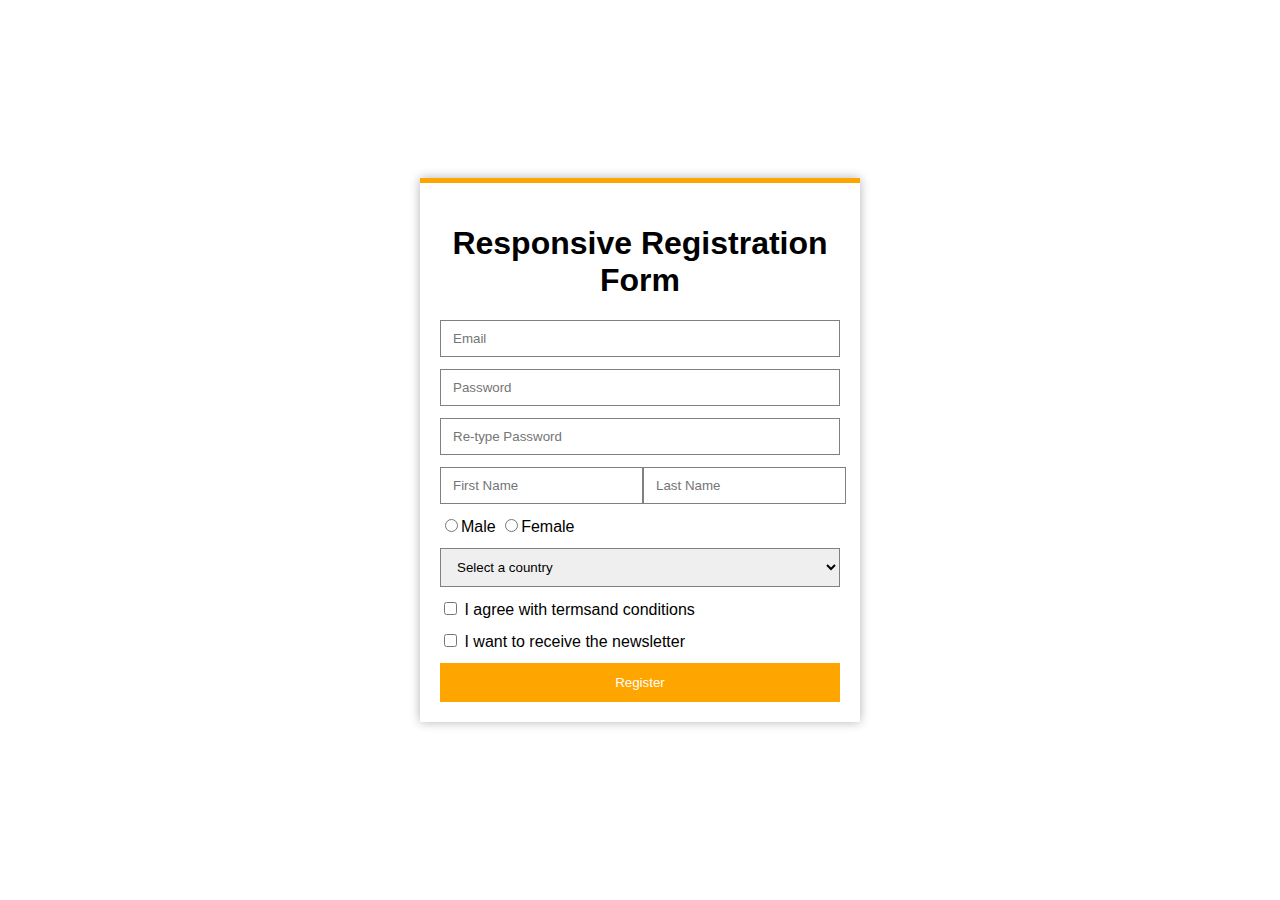
<file: index.html>
<!DOCTYPE html>
<html lang="en">

<head>
    <meta charset="UTF-8">
    <meta name="viewport" content="width=device-width, initial-scale=1.0">
    <title>Document</title>
    <link rel="stylesheet" href="style.css">
</head>

<body>
    <div class="container">
        <h1>Responsive Registration Form</h1>
        <form action="#">
            <input type="text" placeholder="Email">
            <input type="text" placeholder="Password">
            <input type="text" placeholder="Re-type Password">
            <div class="names">
                <input type="text" placeholder="First Name">
                <input type="text" placeholder="Last Name">
            </div>
            <div class="gender">
                <label for="male"><input name="gender" id="male" type="radio">Male</label>
                <label for="female"><input name="gender" id="female" type="radio">Female</label>
            </div>
            <select name="country">
                <option value="Select a country">Select a country</option>
                <option value="Azerbaijan">Azerbaijan</option>
                <option value="Russia">Russia</option>
                <option value="Germany">Germany</option>
                <option value="Canada">Canada</option>
                <option value="Switherland">Switherland</option>
            </select>
            <label for="checkbox1"><input id="checkbox1" type="checkbox"> I agree with termsand conditions</label>
            <label for="checkbox2"><input id="checkbox2" type="checkbox"> I want to receive the newsletter</label>
            <button>Register</button>
        </form>
    </div>
</body>

</html>
</file>
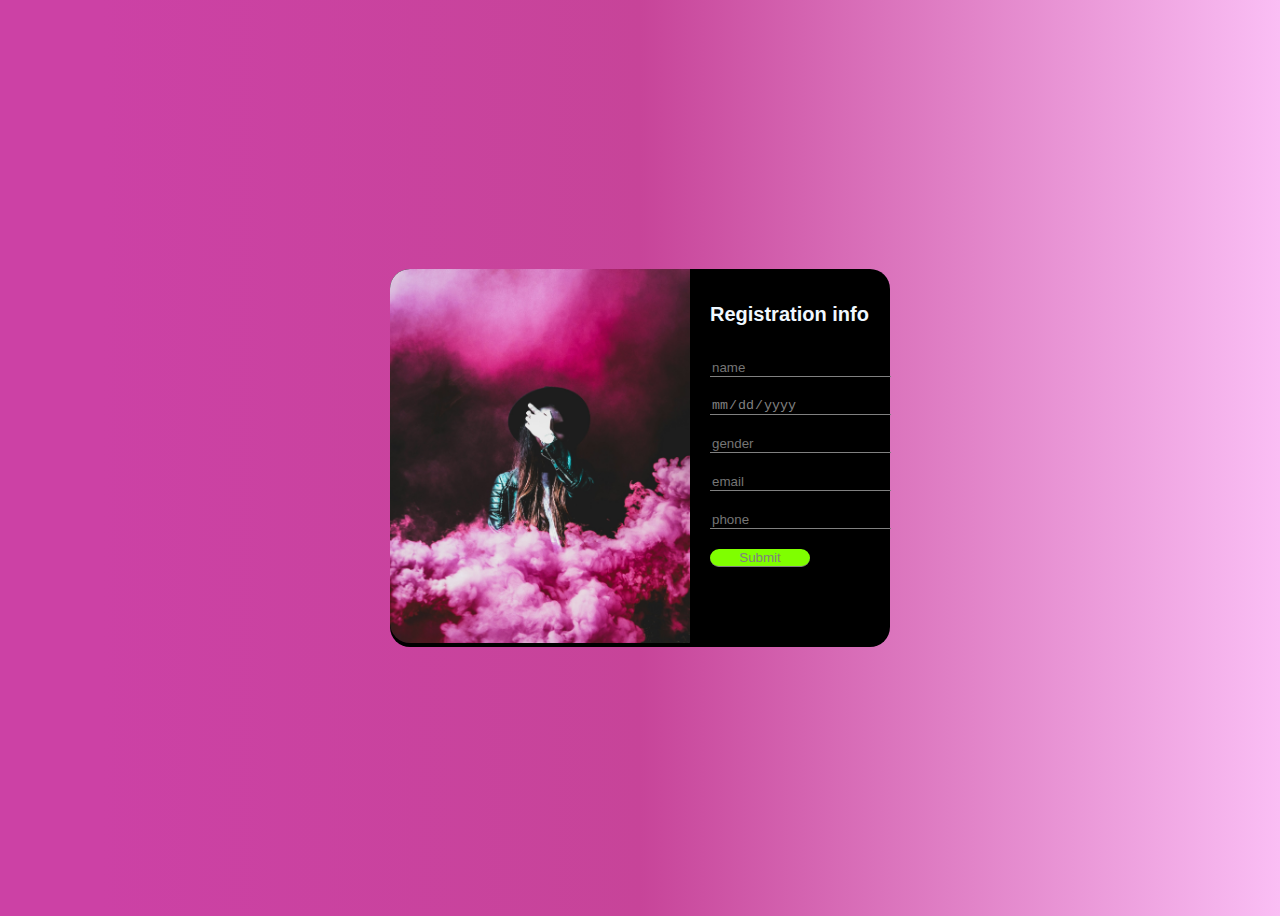
<file: input/index.html>
<!DOCTYPE html>
<html lang="en">
<head>
    <meta charset="UTF-8">
    <meta name="viewport" content="width=device-width, initial-scale=1.0">
    <title>Document</title>
    <link rel="stylesheet" href="style.css">
</head>
<body>
    <div class="container">
        <div class="imgdiv">
        <img src="/img/WhatsApp Image 2025-10-26 at 21.22.54_c28715e5.jpg" alt="Whatsapp">
        </div>
        <div class="input">
            <h1 style="color: aliceblue;">Registration info</h1>
            <input type="text" placeholder="name" >
            <input type="date" placeholder="Birthday">
            <input type="text" placeholder="gender">
            <input type="text" placeholder="email">
            <input type="text" placeholder="phone">
            <input type="submit" class="sent_btn" placeholder="submit">
        </div>

    </div>
</body>
</html>
</file>
<file: style.css>
body {
    margin: 0;
    padding: 0;
    display: flex;
    justify-content: center;
    align-items: center;
    height: 100vh;
    overflow: hidden;
    font-family: Arial, Helvetica, sans-serif;
}

h1 {
    text-align: center; 
}

.container {
    display: flex;
    width: 400px;
    border-top: 5px solid orange;
    flex-direction: column;
    box-shadow: 0 0 10px rgba(0, 0, 0, 0.304);
    padding: 20px;
}

.container form {
    display: flex;
    gap: 12px;
    flex-direction: column;
}

.names {
    width: 400px;
    display: flex;
    justify-content: space-between;

}

input, select {
    padding: 10px 12px;
    outline: none;
    border: 1px solid grey;
}

button {
    padding: 12px 0;
    background-color: orange;
    cursor: pointer;
    border: none;
    color: white;
}
</file>
<file: input/style.css>
body {
    display: flex;
    justify-content: center;
    align-items: center;
    height: 100vh;
    background: #cc41a5;
background: linear-gradient(90deg, rgba(204, 65, 165, 1) 8%, rgba(199, 68, 153, 1) 50%, rgba(250, 190, 244, 1) 100%);
}

.container {
    display: flex;
    background-color: rgb(0, 0, 0);
    width: 500px;
    border: none;
    border-radius: 20px;


}

.input {
    display: flex;
    flex-direction: column;
    gap: 20px;
    padding: 20px;

}

img {
    width: 300px;
    border-top-left-radius: 20px;
    border-bottom-left-radius:20px ;
}

input {
    background-color: transparent;
    border: none;
    border-bottom: 1px solid gray;
    outline: none;
    color: grey;

}

.sent_btn {
    border-radius: 30px;
    background-color: chartreuse;
    width: 100px;
}
.input h1{
    font-size: 20px;
    font-family:Arial, Helvetica, sans-serif ;
}
</file>
